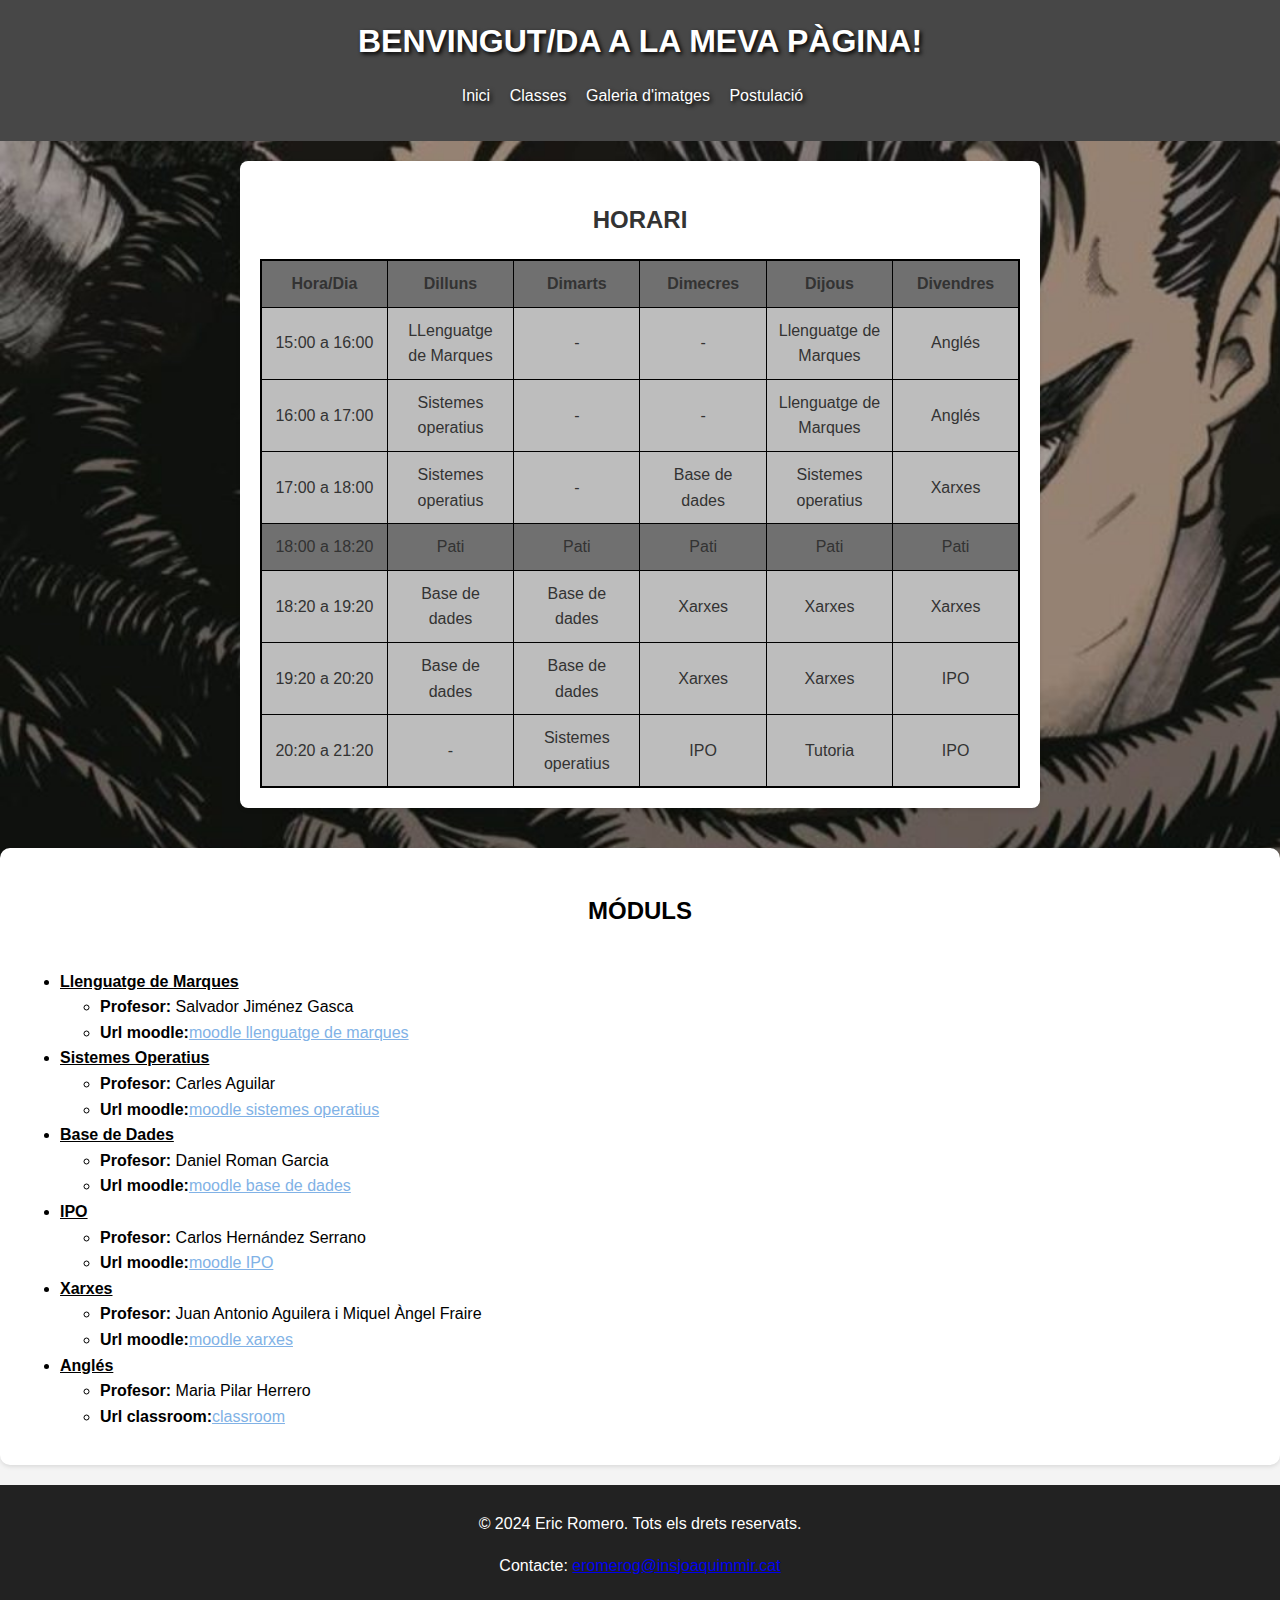
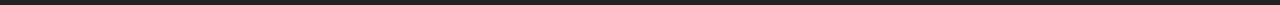
<file: clase.html>
<!DOCTYPE html>
<html lang="ca">
<head>
    <meta charset="UTF-8">
    <meta name="viewport" content="width=device-width, initial-scale=1.0">
    <title>Pàgina de Benvinguda</title>
    <link rel="stylesheet" href="CSS/iteracio1css.css">

    <style>
        table, th, td {
            border: 1px solid black;
            border-collapse: collapse;

        th, td{
            padding: 10px;
        }

        }
    </style>
</head>
<body>
    <header>
        <h1>Benvingut/da a la meva pàgina!</h1>
        <nav>
            <ul>
                <li><a href="index.html">Inici</a></li>
                <li><a href="#clase.html">Classes</a></li>
                <li><a href="galeria.html">Galeria d'imatges</a></li>
                <li><a href="Formulari.html">Postulació</a></li>
            </ul>
        </nav>
    </header>

    <main>
        <h2>HORARI</h2>
        <table style="border: 2px black solid;margin: 2 auto;" style="width: 100%;">
            <tr>
                <td><b>Hora/Dia</b></td>
                <td><b>Dilluns</b></td>
                <td><b>Dimarts</b></td>
                <td><b>Dimecres</b></td>
                <td><b>Dijous</b></td>
                <td><b>Divendres</b></td>
            </tr>
            <tr>
                <td>15:00 a 16:00</td>
                <td>LLenguatge de Marques</td>
                <td>-</td>
                <td>-</td>
                <td>Llenguatge de Marques</td>
                <td>Anglés</td>
            </tr>
            <tr>
                <td>16:00 a 17:00</td>
                <td>Sistemes operatius</td>
                <td>-</td>
                <td>-</td>
                <td>Llenguatge de Marques</td>
                <td>Anglés</td>
            </tr>
            <tr>
                <td>17:00 a 18:00</td>
                <td>Sistemes operatius</td>
                <td>-</td>
                <td>Base de dades</td>
                <td>Sistemes operatius</td>
                <td>Xarxes</td>
            </tr>
            <tr>
                <td>18:00 a 18:20</td>
                <td>Pati</td>
                <td>Pati</td>
                <td>Pati</td>
                <td>Pati</td>
                <td>Pati</td>
            </tr>
            <tr>
                <td>18:20 a 19:20</td>
                <td>Base de dades</td>
                <td>Base de dades</td>
                <td>Xarxes</td>
                <td>Xarxes</td>
                <td>Xarxes</td>
            </tr>
            <tr>
                <td>19:20 a 20:20</td>
                <td>Base de dades</td>
                <td>Base de dades</td>
                <td>Xarxes</td>
                <td>Xarxes</td>
                <td>IPO</td>
            </tr>
            <tr>
                <td>20:20 a 21:20</td>
                <td>-</td>
                <td>Sistemes operatius</td>
                <td>IPO</td>
                <td>Tutoria</td>
                <td>IPO</td>
            </tr>
        </table>
    </main>
    
    <section id="moduls">
        <h3>MÓDULS</h3>
    <ul>
        <li><b><u>Llenguatge de Marques</u></b></li>
            <ul>
                <li><b>Profesor:</b> Salvador Jiménez Gasca</li>
                <li><b>Url moodle:</b><a href="https://moodle.insjoaquimmir.cat/course/view.php?id=223">moodle llenguatge de marques</a></li>
            </ul>
        <li><b><u>Sistemes Operatius</u></b></li>
            <ul>
                <li><b>Profesor:</b> Carles Aguilar</li>
                <li><b>Url moodle:</b><a href="https://moodle.insjoaquimmir.cat/course/view.php?id=402">moodle sistemes operatius</a></li>
            </ul>
        <li><b><u>Base de Dades</u></b></li>
            <ul>
                <li><b>Profesor:</b> Daniel Roman Garcia</li>
                <li><b>Url moodle:</b><a href="https://moodle.insjoaquimmir.cat/course/view.php?id=232">moodle base de dades</a></li>
            </ul>
        <li><b><u>IPO</u></b></li>
            <ul>
                <li><b>Profesor:</b> Carlos Hernández Serrano</li>
                <li><b>Url moodle:</b><a href="https://moodle.insjoaquimmir.cat/course/view.php?id=98">moodle IPO</a></li>
            </ul>
        <li><b><u>Xarxes</u></b></li>
            <ul>
                <li><b>Profesor:</b> Juan Antonio Aguilera i Miquel Àngel Fraire</li>
                <li><b>Url moodle:</b><a href="https://moodle.insjoaquimmir.cat/course/view.php?id=380">moodle xarxes</a></li>
            </ul>
        <li><b><u>Anglés</u></b></li>
            <ul>
                <li><b>Profesor:</b> Maria Pilar Herrero</li>
                <li><b>Url classroom:</b><a href="https://classroom.google.com/c/NTQ5NDU5NzIwNzA0">classroom</a></li>
            </ul>
    </ul>
    </section>
<footer>
    <p>&copy; 2024 Eric Romero. Tots els drets reservats.</p>
    <p>Contacte: <a href="mailto:contacte@insjoaquimmir.cat">eromerog@insjoaquimmir.cat</a></p>
</footer>
</body>
</file>
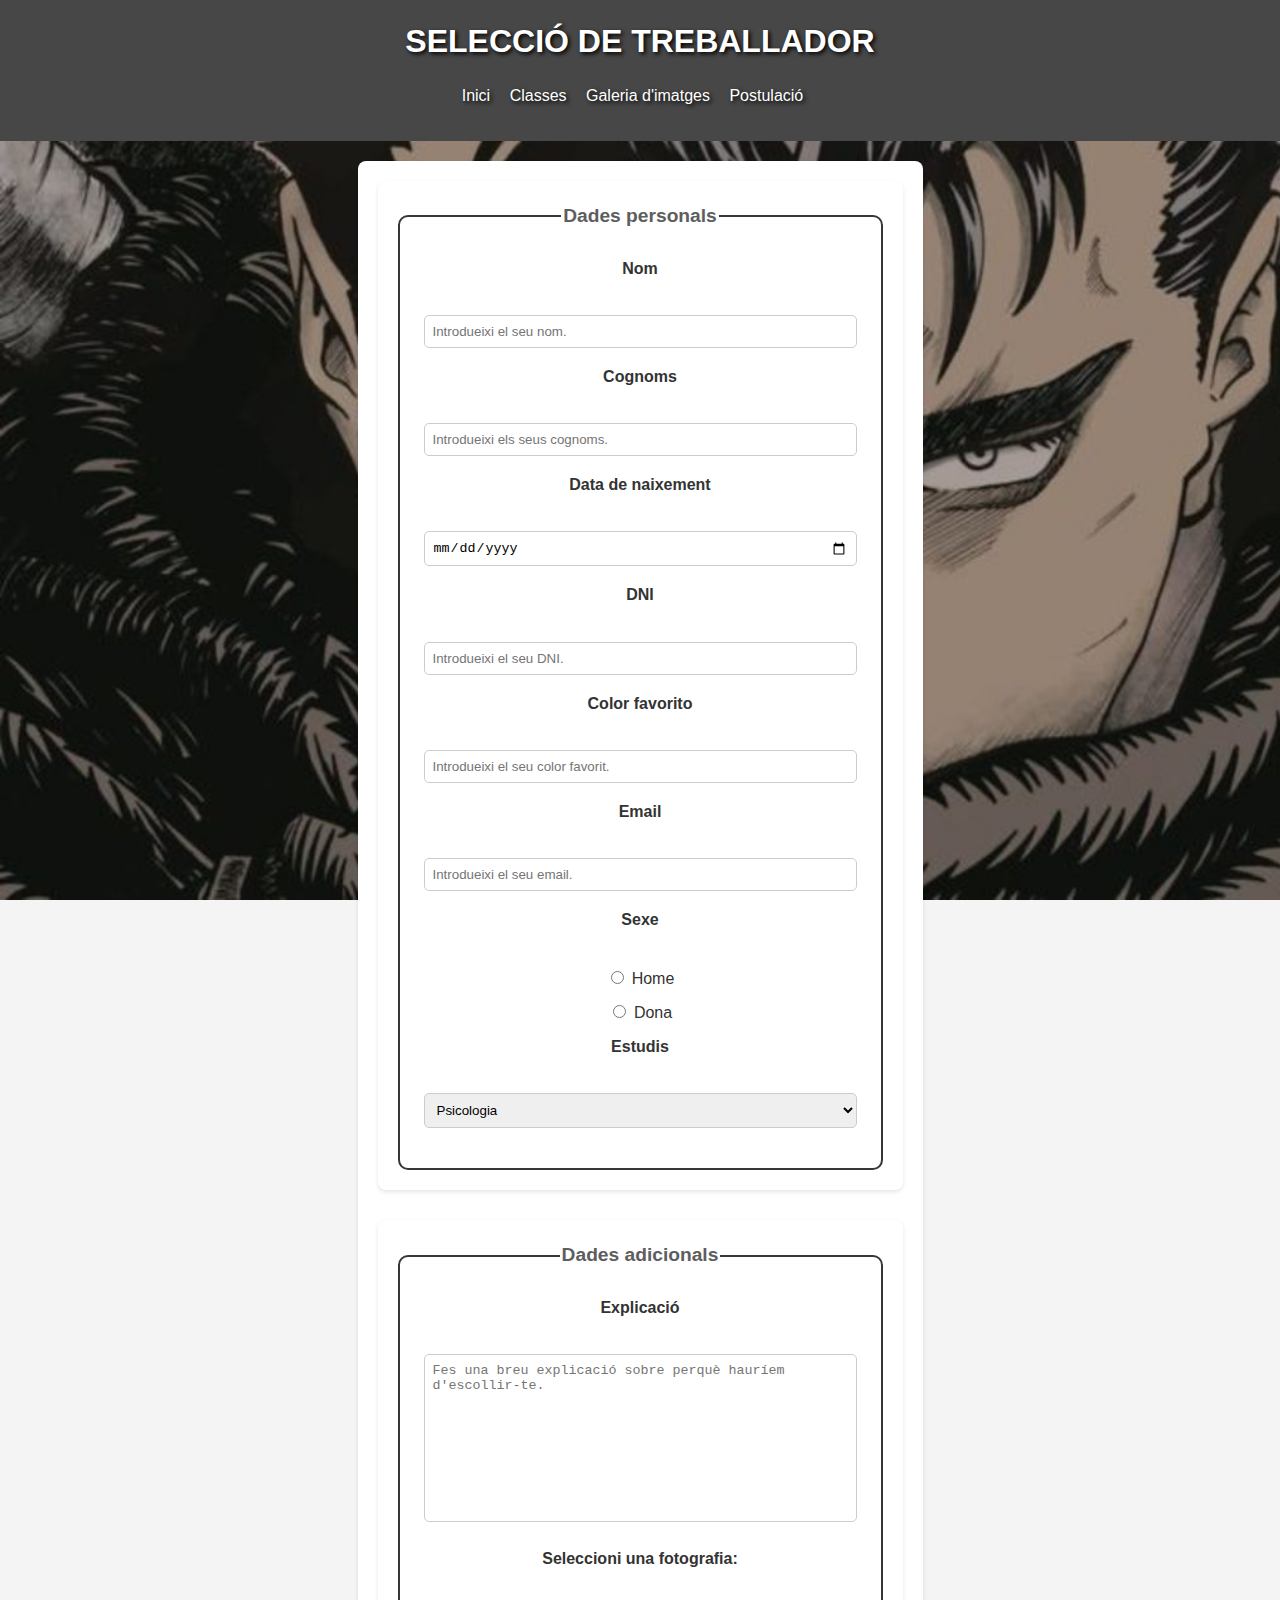
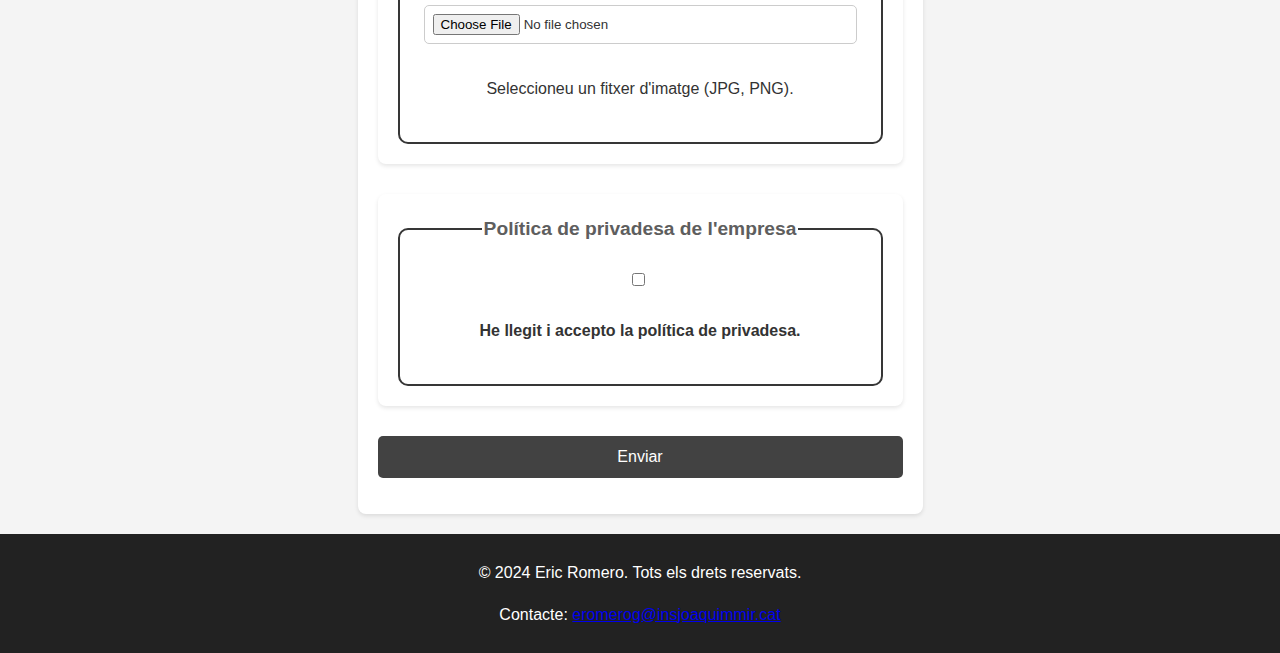
<file: Formulari.html>
<!DOCTYPE html>
<html lang="ca">
<head>
    <meta charset="UTF-8">
    <meta name="viewport" content="width=device-width, initial-scale=1.0">
    <title>Selecció treballador</title>
    <link rel="stylesheet" href="CSS/iteracio1css.css">
</head>
<body>
    <header>
        <h1><b>SELECCIÓ DE TREBALLADOR</b></h1>
    <nav class="menu">
        <ul>
            <li><a href="index.html">Inici</a></li>
            <li><a href="clase.html">Classes</a></li>
            <li><a href="galeria.html">Galeria d'imatges</a></li>
            <li><a href="Formulari.html">Postulació</a></li>
        </ul>
    </header>
    </nav>
    <main id="main">
        <form>
            <section id="Dades">
                <fieldset>
                    <legend>Dades personals</legend>
        
                    <label for="nom">Nom</label><br>
                    <input type="text" id="nom" name="nombre" placeholder="Introdueixi el seu nom." required><br>
                    
                    <label for="Cognom">Cognoms</label><br>
                    <input type="text" id="Cognoms" name="Cognoms" placeholder="Introdueixi els seus cognoms." required><br>
    
                    <label for="fecha">Data de naixement</label><br>
                    <input type="date" id="data" name="data naixement" required><br>
                   
                    <label for="DNI">DNI</label><br>
                    <input type="text" id="DNI" name="DNI" placeholder="Introdueixi el seu DNI." required><br>
                   
                    <label for="Color">Color favorito</label><br>
                    <input type="text" id="Color" name="Color" placeholder="Introdueixi el seu color favorit."><br>
                    
                    
                    <label for="Email">Email</label><br>
                    <input type="email" id="Email" name="Email" placeholder="Introdueixi el seu email." required><br>
    
                    <label>Sexe</label><br>
                    <input type="radio" name="sexe">Home<br>
                    <input type="radio" name="sexe">Dona<br>
    
                    <label for="estudis">Estudis</label><br>
                    <select name="estudis" id="estudis"><br>
                        <optgroup label="Ciències Socials">
                            <option value="psicologia">Psicologia</option>
                            <option value="sociologia">Sociologia</option>
                            <option value="economia">Economia</option>
                        </optgroup>
                          
                        <optgroup label="Ciències de la Naturalesa">
                            <option value="biologia">Biologia</option>
                            <option value="quimica">Química</option>
                            <option value="fisica">Física</option>
                            <option value="geologia">Geología</option>
                        </optgroup>
                          
                        <optgroup label="Ingeniería">
                            <option value="informatica">Enginyeria Informàtica</option>
                            <option value="electrica">Enginyeria Elèctrica</option>
                            <option value="industrial">Enginyeria Industrial</option>
                        </optgroup>
                          
                        <optgroup label="Art i Humanitats">
                            <option value="literatura">Literatura</option>
                            <option value="historia">Història</option>
                            <option value="filosofia">Filosofia</option>
                            <option value="musica">Música</option>
                        </optgroup>
                          
                        <optgroup label="Negocis y Administració">
                            <option value="administracio">Administració de Empreses</option>
                            <option value="contabilitat">Contabilitat</option>
                            <option value="marketing">Marketing</option>
                            <option value="finançes">Finançes</option>
                        </optgroup>
                        <option value="altre">Altre</option>
                    </select>
                </fieldset>
            </section>
            <section id="mes">
                <fieldset>
                    <legend>Dades adicionals</legend>

                    <label for="explicacio">Explicació</label><br>
                    <textarea id="explicacio" name="explicacio" rows="10" cols="50" placeholder="Fes una breu explicació sobre perquè hauríem d'escollir-te." required></textarea><br>

                    <label for="foto">Seleccioni una fotografia:</label><br>
                    <input type="file" id="foto" name="foto" accept="image/*" required><br>
                    <p>Seleccioneu un fitxer d'imatge (JPG, PNG).</p>
                </fieldset>
            </section>
            <section id="politica">
                <fieldset>
                    <legend>Política de privadesa de l'empresa</legend>
                    
                    <label>
                        <input type="checkbox" id="Politica" name="politica_privadesa" required>
                        <p>He llegit i accepto la política de privadesa.</p>
                    </label>
                    
                </fieldset>
            </section>
            <input type="submit" value="Enviar">
        </form>
    </main>

</body>
<footer>
    <p>&copy; 2024 Eric Romero. Tots els drets reservats.</p>
    <p>Contacte: <a href="mailto:contacte@insjoaquimmir.cat">eromerog@insjoaquimmir.cat</a></p>
</footer>
</html>
</file>
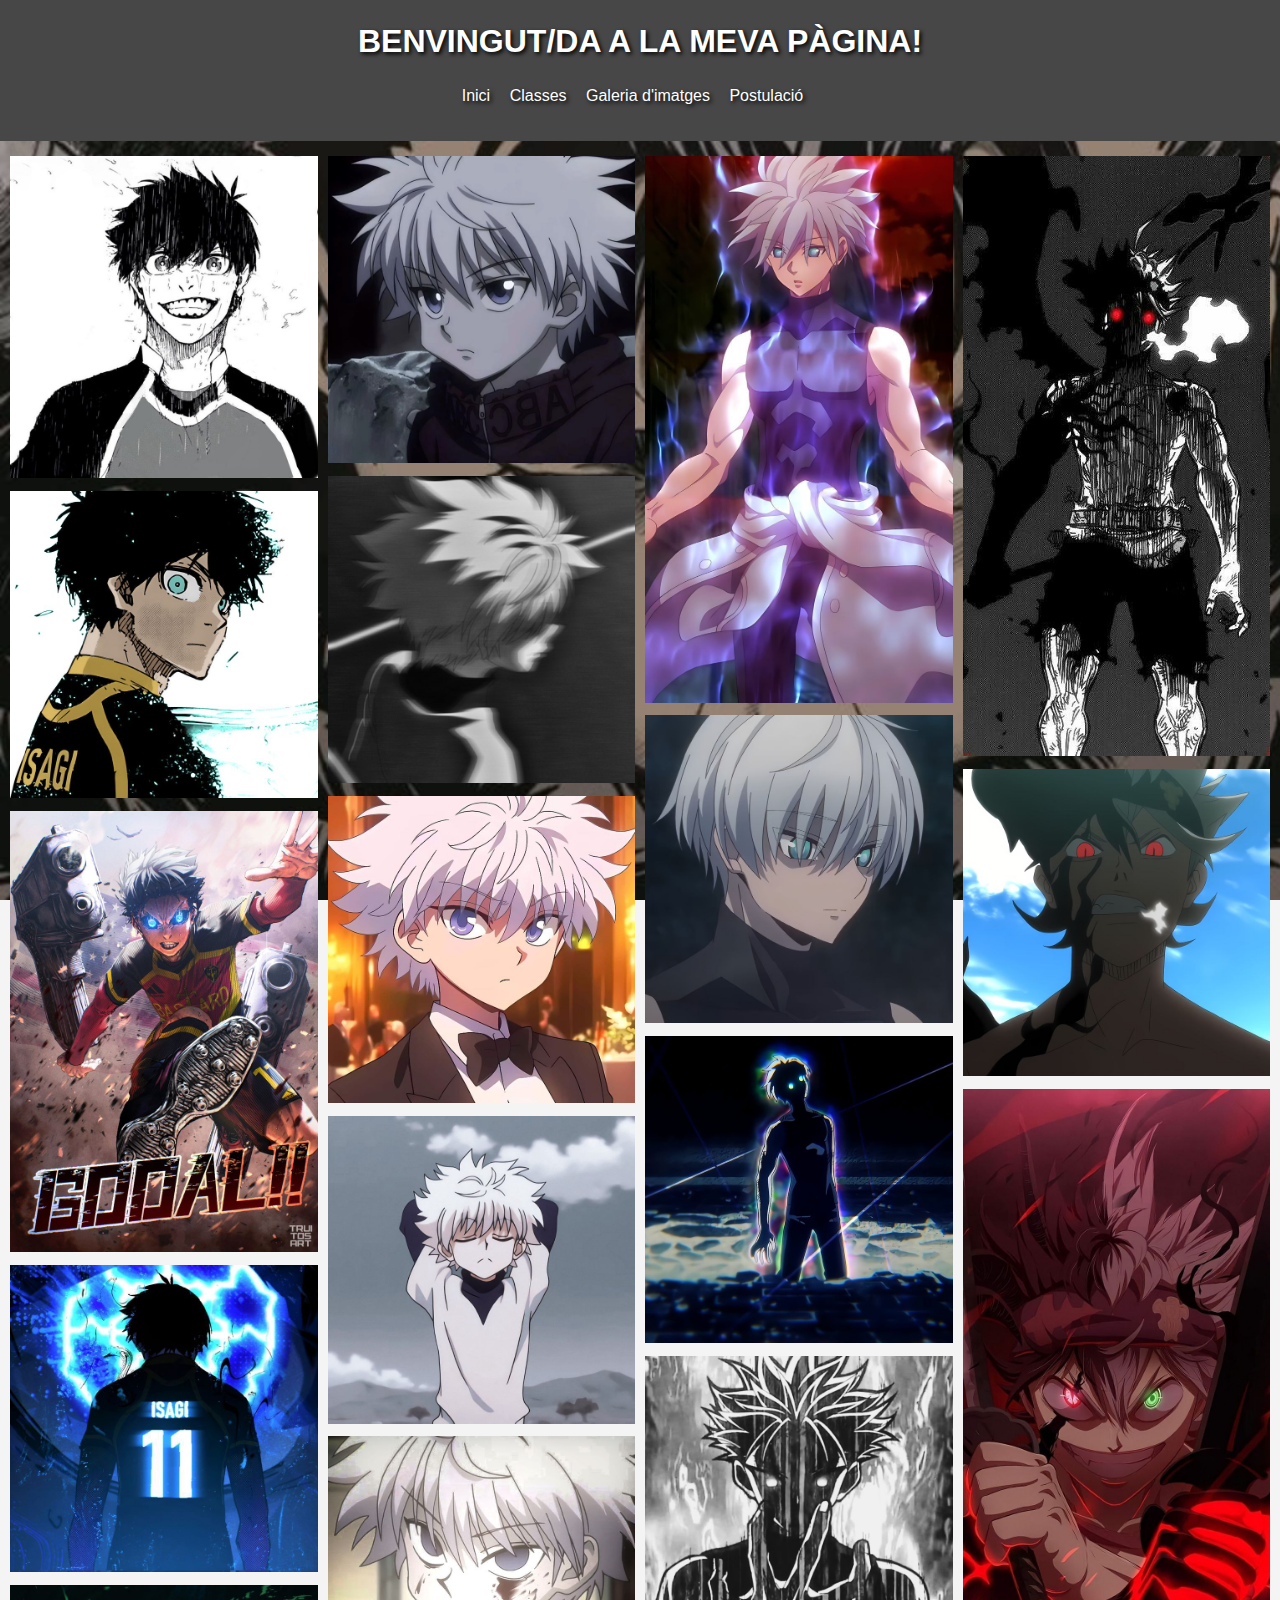
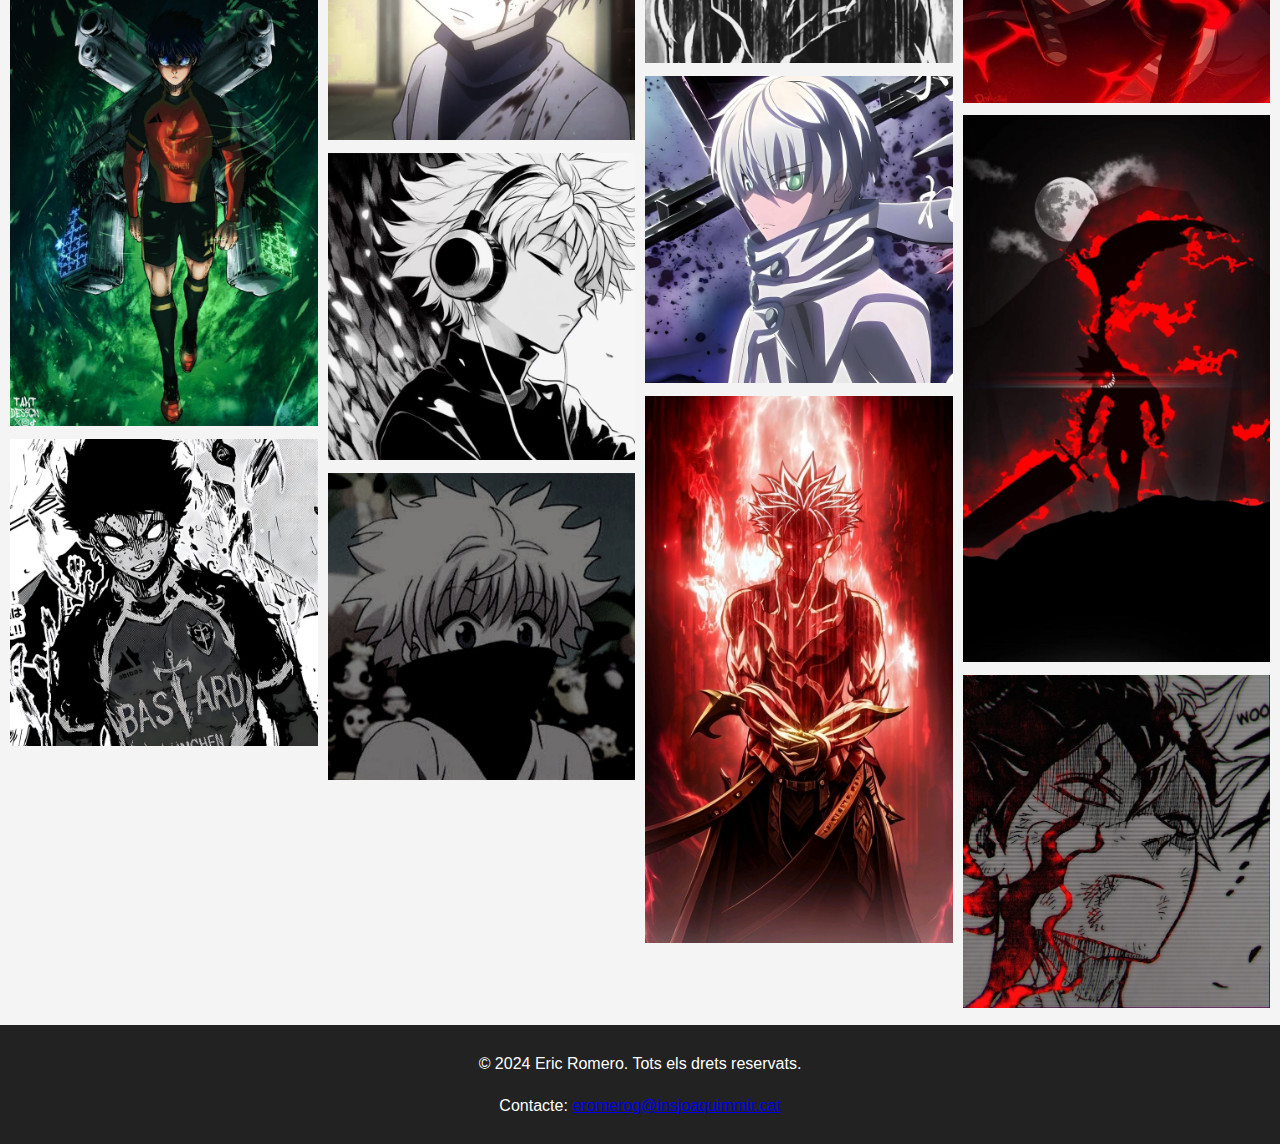
<file: galeria.html>
<!DOCTYPE html>
<html lang="ca">
<head>
    <meta charset="UTF-8">
    <meta name="viewport" content="width=device-width, initial-scale=1.0">
    <title>Pàgina de Benvinguda</title>
    <link rel="stylesheet" href="CSS/iteracio1css.css">
</head>
<body>
    <header>
        <h1>Benvingut/da a la meva pàgina!</h1>
        <nav>
            <ul>
                <li><a href="index.html">Inici</a></li>
                <li><a href="clase.html">Classes</a></li>
                <li><a href="#galeria.html">Galeria d'imatges</a></li>
                <li><a href="Formulari.html">Postulació</a></li>
            </ul>
        </nav>
    </header>
    
    <div class="row">
        <div class="column">
            <img alt="photo 1" src="imggal/ph1.jpg"/>
            <img alt="photo 2" src="imggal/ph2.jpg"/>
            <img alt="photo 3" src="imggal/ph3.jpg"/>
            <img alt="photo 4" src="imggal/ph4.jpg"/>
            <img alt="photo 5" src="imggal/ph5.jpg"/>
            <img alt="photo 21" src="imggal/ph21.jpg"/>
        </div>

        <div class="column">
            <img alt="photo 6" src="imggal/ph6.jpg"/>
            <img alt="photo 7" src="imggal/ph7.jpg"/>
            <img alt="photo 8" src="imggal/ph8.jpg"/>
            <img alt="photo 9" src="imggal/ph9.jpg"/>
            <img alt="photo 10" src="imggal/ph10.jpg"/>
            <img alt="photo 22" src="imggal/ph22.jpg"/>
            <img alt="photo 23" src="imggal/ph23.jpg"/>
        </div>

        <div class="column">
            <img alt="photo 11" src="imggal/ph11.jpg"/>
            <img alt="photo 12" src="imggal/ph12.jpg"/>
            <img alt="photo 13" src="imggal/ph13.jpg"/>
            <img alt="photo 14" src="imggal/ph14.jpg"/>
            <img alt="photo 15" src="imggal/ph15.jpg"/>
            <img alt="photo 24" src="imggal/ph24.jpg"/>
        </div>

        <div class="column">
            <img alt="photo 16" src="imggal/ph16.jpg"/>
            <img alt="photo 17" src="imggal/ph17.jpg"/>
            <img alt="photo 18" src="imggal/ph18.jpg"/>
            <img alt="photo 19" src="imggal/ph19.jpg"/>
            <img alt="photo 20" src="imggal/ph20.jpg"/>
        </div>
    </div>
<footer>
    <p>&copy; 2024 Eric Romero. Tots els drets reservats.</p>
    <p>Contacte: <a href="mailto:contacte@insjoaquimmir.cat">eromerog@insjoaquimmir.cat</a></p>
</footer>
</body>
</file>
<file: CSS/iteracio1css.css>
body {
    font-family: Arial, sans-serif;
    line-height: 1.6;
    margin: 0px auto;
    background-color: #f4f4f4;
    color: #333;
    display: flex;
    justify-content: center;
    align-items: center;
    flex-direction: column;
    min-height: 100vh;
    background-image: url(imggg2.jpg);
    background-size: cover;
    background-repeat: no-repeat;
    background-attachment: fixed;
    min-height: 100vh;
}

main {
    padding: 20px;
    max-width: 800px;
    margin: 20px auto;
    background-color: #fff;
    border-radius: 8px;
    box-shadow: 0 2px 4px rgba(0, 0, 0, 0.1);
    text-align: center;
}

header {
    background-color: #474747;
    color: white;
    text-align: center;
    padding: 1em 0;
    text-shadow: 2px 2px 4px #000;
    width: 100%;
}

header h1 {
    margin: 0px auto;
    text-transform: uppercase;
}

nav ul {
    list-style: none;
    padding: 0;
    text-align: center;
}

nav ul li {
    display: inline;
    margin-right: 15px;
}

nav ul li a {
    color: white;
    text-decoration: none;
}

nav ul li a:hover {
    text-decoration: underline;
}

section {
    margin-bottom: 30px;
    padding: 20px;
    border-radius: 8px;
    box-shadow: 0 2px 4px rgba(0, 0, 0, 0.1);
}

.profile-pic {
    width: 150px;
    border-radius: 50%;
    margin: 10px 0;
}

.highlight {
    color: #000000;
    font-weight: bold;
}

footer {
    text-align: center;
    padding: 10px 0;
    background-color: #222;
    color: white;
    width: 100%;
}


/*Horario*/
table {
  table-layout: fixed;
  width: 100%;
  border-collapse: collapse;
  border: 3px solid rgb(0, 0, 0);
}

thead th:nth-child(1) {
  width: 30%;
}

thead th:nth-child(2) {
  width: 20%;
}

thead th:nth-child(3) {
  width: 15%;
}

thead th:nth-child(4) {
  width: 35%;
}

th,
td {
  padding: 20px;
}

tbody tr:nth-child(1)
 {
  background-color: #707070;
}

tbody tr:nth-child(5)
{
 background-color: #707070;
}

table {
  background-color: #bdbdbd;
}

*{
box-sizing: border-box;
}

#moduls {
  background: rgb(255, 255, 255); 
  color: rgb(0, 0, 0); 
  padding: 20px; 
  border-radius: 10px; 
  margin: 20px auto; 
  width: 100%; 
  max-width: 1300px; 
  line-height: 1.6; 
}


#moduls h3 {
  color: #000000;
  text-align: center; 
  margin-bottom: 15px;
  font-size: 1.5rem;
  text-transform: uppercase;
  border-bottom: 2px solid white; 
  display: inline-block;
  padding-bottom: 5px;
  width: 100%;
}


#moduls a {
  color: #81b2e6; 
  text-decoration: underline; 
  transition: color 0.3s ease;
}

#moduls a:hover {
  color: #ffa500; 
  text-decoration: none;
}

/*Esta parte es el formulario*/
body{
  margin:0;
  padding: 0;
}

img{
  width: 100%;
}

.row{
  display:flex;
  padding: 5px;
  flex-wrap: wrap;
}

.column{
  flex:25%;
  padding: 5px;
}

.column img{
  margin-top: 5px;
}

@media (max-width: 600px){
  .column{
    flex: 50%;
  }
}

@media (max-width: 600px){
  .column{
    flex: 100%;
  }
}

fieldset {
  border: 2px solid #363636;
  border-radius: 10px;
  padding: 1.5rem;
  width: 100%; 
  box-sizing: border-box;
  margin: 0 auto; 
}

legend {
  font-weight: bold;
  color: #5e5e5e;
  font-size: 1.2rem;
  text-align: center;
}

label {
  display: block;
  margin-bottom: 0.5rem;
  font-weight: bold;
}

input, textarea, select {
  width: 100%;
  padding: 0.5rem;
  margin-bottom: 1rem;
  border: 1px solid #ccc;
  border-radius: 5px;
  box-sizing: border-box;
}

input[type="radio"], input[type="checkbox"] {
  width: auto;
  margin-right: 0.5rem;
}

textarea {
  resize: none;
}

input[type="submit"] {
  background: #424242;
  color: white;
  padding: 0.75rem 1.5rem;
  border: none;
  border-radius: 5px;
  font-size: 1rem;
  cursor: pointer;
  transition: background 0.3s ease;
  display: block;
  margin: 1rem auto; 
}

input[type="submit"]:hover {
  background: #353535;
}
</file>
